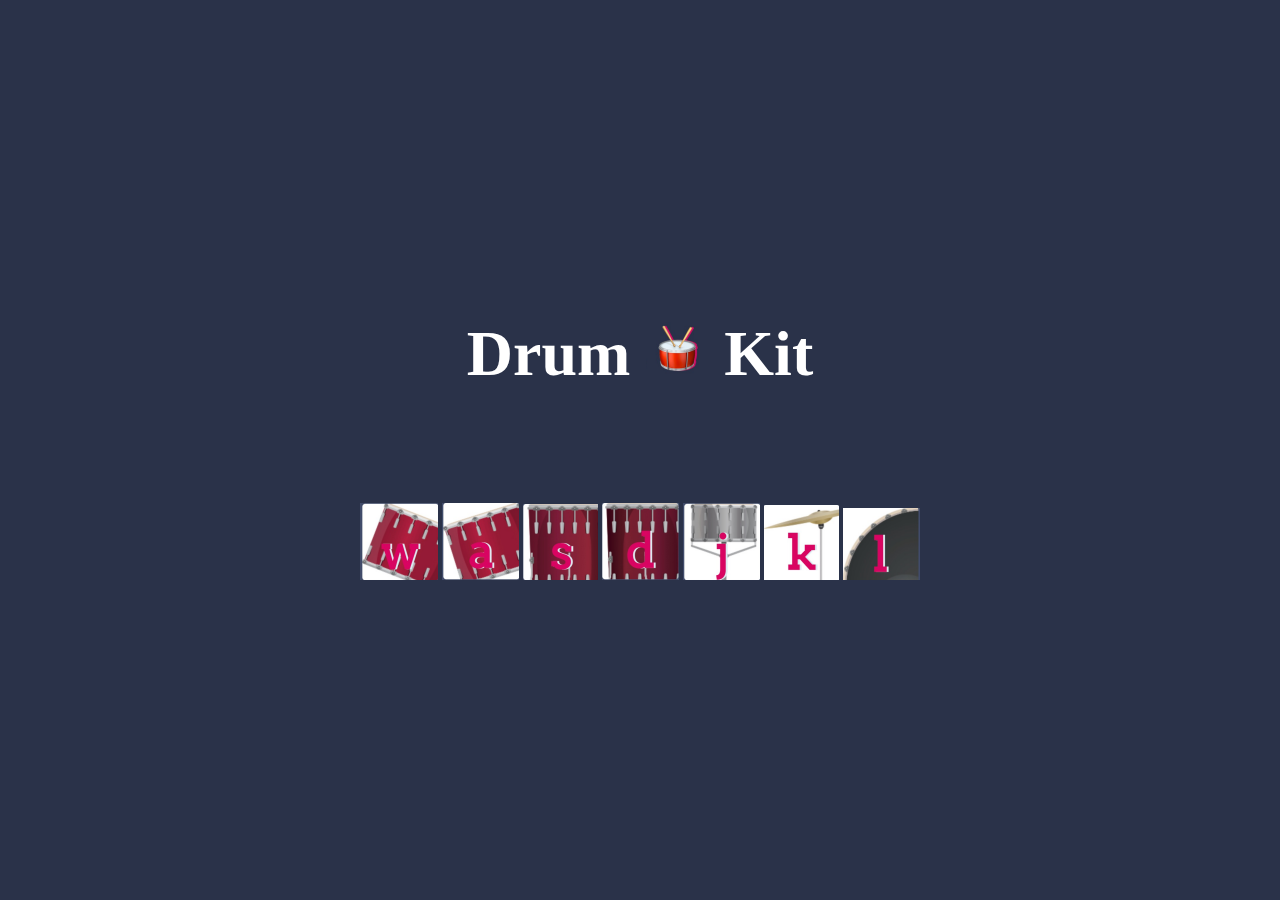
<file: Exercise3/index.html>
<!DOCTYPE html>
<html lang="en">
	<head>
		<meta charset="UTF-8" />
		<meta
			http-equiv="X-UA-Compatible"
			content="IE=edge"
		/>
		<meta
			name="viewport"
			content="width=device-width, initial-scale=1.0"
		/>
		<link
			rel="stylesheet"
			href="./style.css"
		/>
		<title>Exercise 3</title>
	</head>
	<body>
		<div id="root">
			<h1>
				Drum
				<img
					src="./img/drum.png"
					alt="logo"
				/>
				Kit
			</h1>
			<div class="actions">
				<img
					class="drum"
					src="./img/wDrum.png"
					alt="wDrum"
				/>
				<img
					class="drum"
					src="./img/aDrum.png"
					alt="aDrum"
				/>
				<img
					class="drum"
					src="./img/sDrum.png"
					alt="sDrum"
				/>
				<img
					class="drum"
					src="./img/dDrum.png"
					alt="dDrum"
				/>
				<img
					class="drum"
					src="./img/jDrum.png"
					alt="jDrum"
				/>
				<img
					class="drum"
					src="./img/kDrum.png"
					alt="kDrum"
				/>
				<img
					class="drum"
					src="./img/lDrum.png"
					alt="lDrum"
				/>
			</div>
		</div>
		<script src="./app.js"></script>
	</body>
</html>
</file>
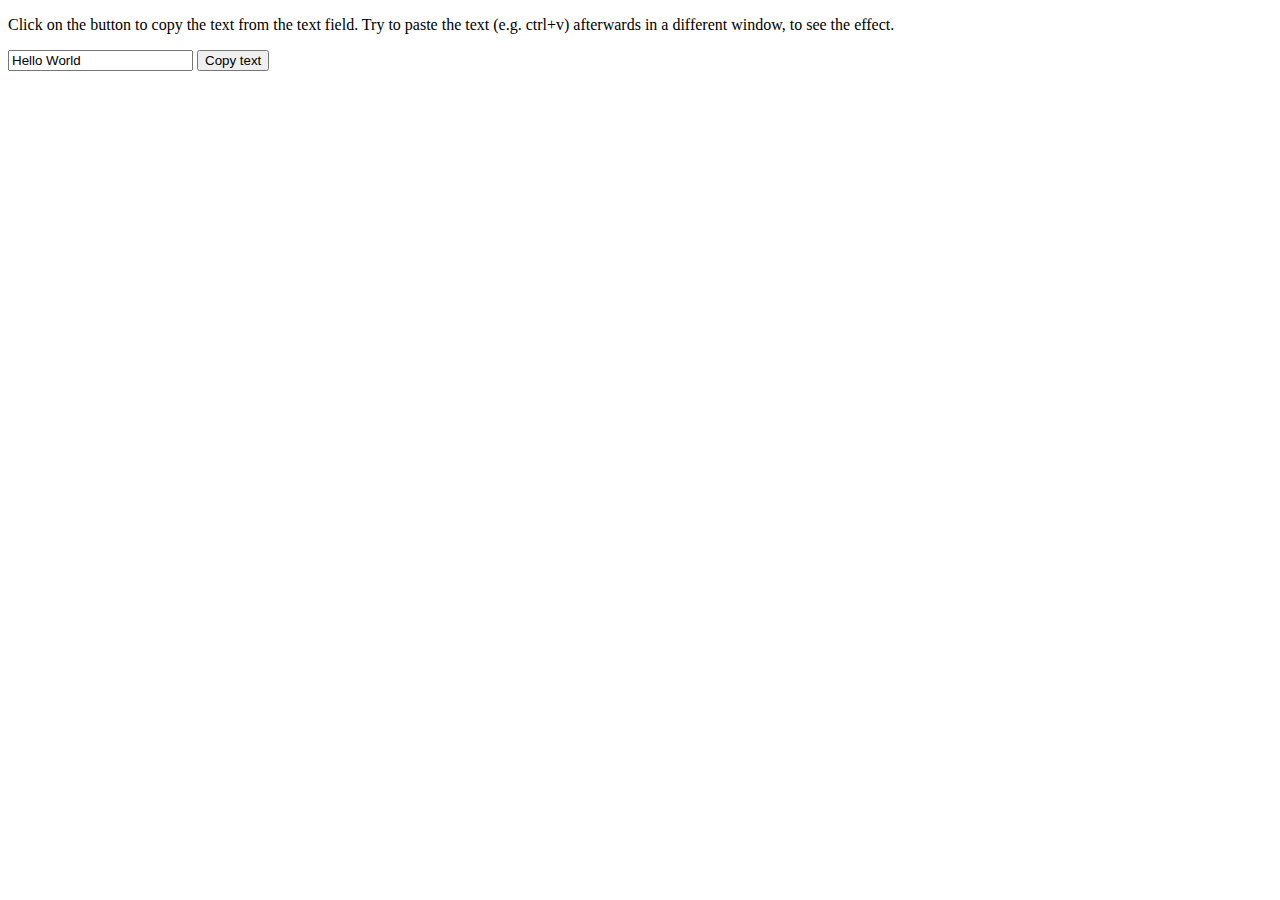
<file: Excercise1/cau2/index.html>
<!DOCTYPE html>
<html lang="en">
<head>
    <meta charset="UTF-8">
    <meta http-equiv="X-UA-Compatible" content="IE=edge">
    <meta name="viewport" content="width=device-width, initial-scale=1.0">
    <title>Document</title>
</head>
<body>
    <p>Click on the button to copy the text from the text field. Try to paste the text (e.g. ctrl+v) afterwards in a different window, to see the effect.</p>

    <input type="text" value="Hello World" id="myInput">
    <button onclick="myFunction()">Copy text</button>
    
    <script>
    function myFunction() {
      // Get the text field
      var copyText = document.getElementById("myInput");
    
      // Select the text field
      copyText.select();
      copyText.setSelectionRange(0, 99999); // For mobile devices
    
      // Copy the text inside the text field
      navigator.clipboard.writeText(copyText.value);
      
      // Alert the copied text
      alert("Copied the text: " + copyText.value);
    }
    </script>
</body>
</html>
</file>
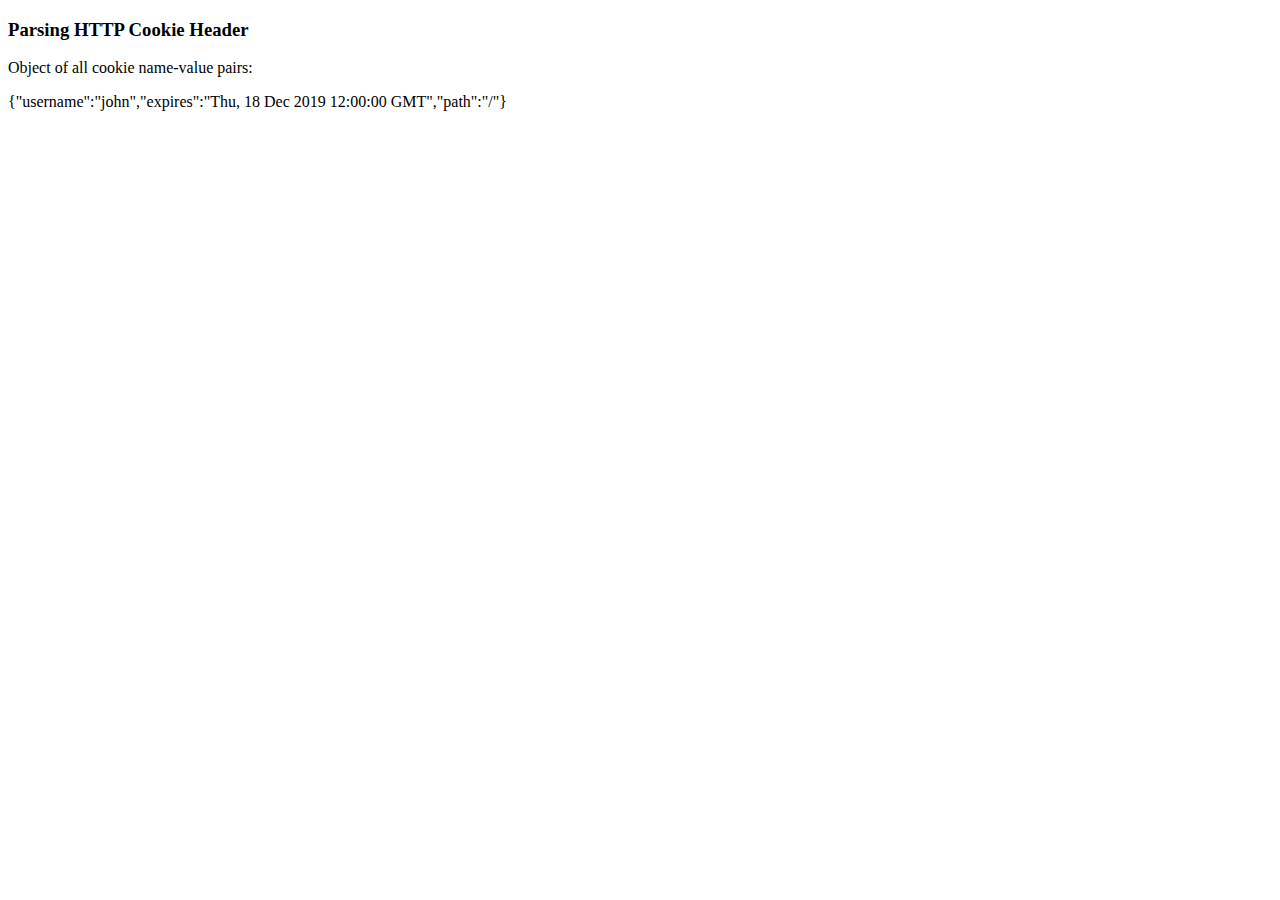
<file: Excercise1/cau3/index.html>
<!Doctype HTML>
<HTML>
<head>
   <title>Example</title>
</head>
<body>
   <h3> Parsing HTTP Cookie Header </h3>
   <p> Object of all cookie name-value pairs:</p>
   <div id="result"></div>
   <script>
      // Function to parse the cookie header
      function parseCookieHeader(header) {
      
         // Split the header into individual name-value pairs
         var pairs = header.split(';');
      
         // Create an object to store the cookies
         var cookies = {};

         // Loop through the name-value pairs and store them in the object
         for (var i = 0; i < pairs.length; i++) {
            var nameValue = pairs[i].split('=');
            cookies[nameValue[0].trim()] = nameValue[1];
         }
      
         // Return the object
         return cookies;
      }

      // Get the cookie header from the document
      var header = "username=john; expires=Thu, 18 Dec 2019 12:00:00 GMT; path=/;"

      // Parse the cookie header
      var cookies = parseCookieHeader(header);

      // Display the cookies
      console.log(cookies)
      document.getElementById("result").innerHTML = JSON.stringify(cookies)
   </script>
</body>
</html>
</file>
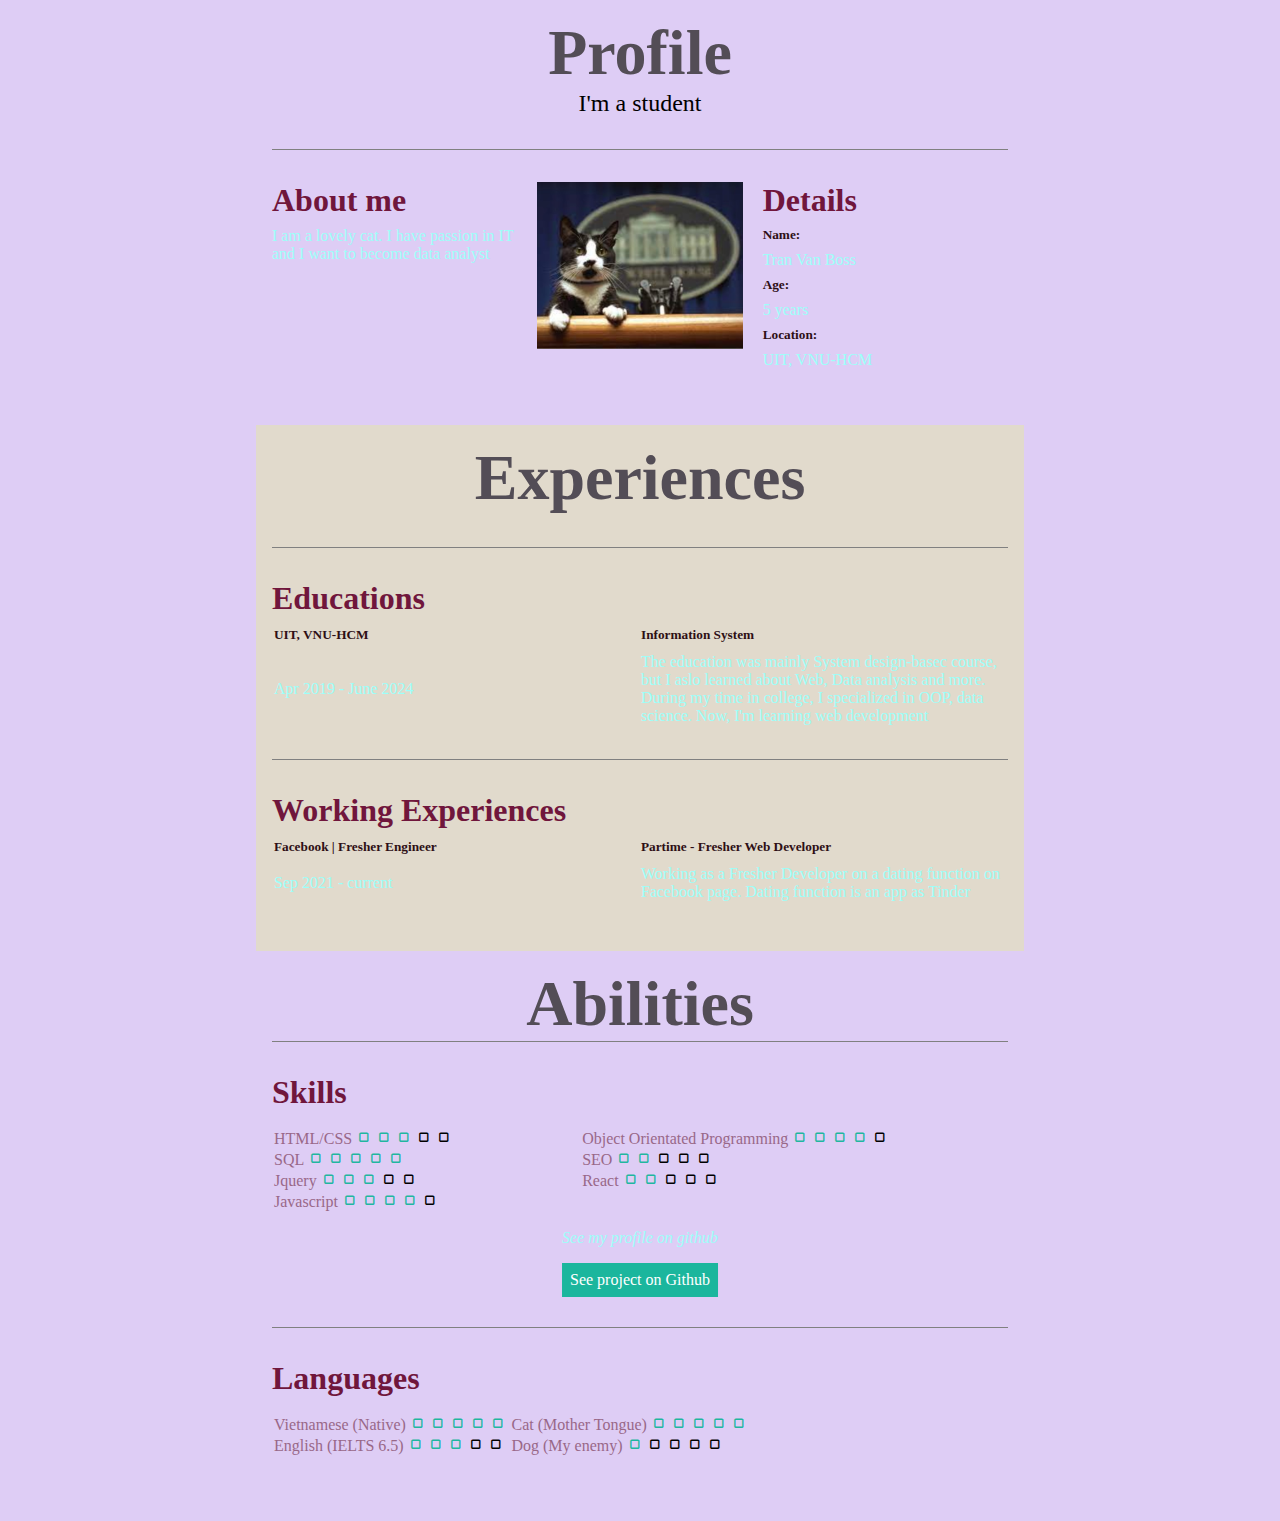
<file: Exercise2/Cau2/index.html>
<!DOCTYPE html>
<html lang="en">
	<head>
		<meta charset="UTF-8" />
		<meta
			http-equiv="X-UA-Compatible"
			content="IE=edge"
		/>
		<meta
			name="viewport"
			content="width=device-width, initial-scale=1.0"
		/>
		<link
			rel="stylesheet"
			href="./style.css"
		/>
		<link
			href="https://unpkg.com/boxicons@2.1.4/css/boxicons.min.css"
			rel="stylesheet"
		/>
		<title>Exercise 2 - Cau 2</title>
	</head>
	<body>
		<!-- Start profile section -->
		<section id="profile">
			<h1>Profile</h1>
			<h4>I'm a student</h4>
			<div class="profile__content">
				<div class="profile__content-aboutme">
					<h3>About me</h3>
					<p>I am a lovely cat. I have passion in IT and I want to become data analyst</p>
				</div>
				<div class="profile__content-image">
					<img
						src="./img.png"
						alt="Avatar"
					/>
				</div>
				<div class="profile__content-details">
					<h3>Details</h3>
					<h5>Name:</h5>
					<p>Tran Van Boss</p>
					<h5>Age:</h5>
					<p>5 years</p>
					<h5>Location:</h5>
					<p>UIT, VNU-HCM</p>
				</div>
			</div>
		</section>
		<!-- End profile section -->
		<!-- Start experiences section -->
		<section id="experiences">
			<h1>Experiences</h1>
			<div class="experiences__content">
				<div class="experiences__content-educations">
					<h3>Educations</h3>
					<table>
						<tr>
							<td>
								<h5>UIT, VNU-HCM</h5>
							</td>
							<td>
								<h5>Information System</h5>
							</td>
						</tr>
						<tr>
							<td>
								<p>Apr 2019 - June 2024</p>
							</td>
							<td>
								<p>
									The education was mainly System design-basec course, but I aslo learned about Web, Data analysis and
									more. During my time in college, I specialized in OOP, data science. Now, I'm learning web development
								</p>
							</td>
						</tr>
					</table>
				</div>
				<div class="experiences__content-workingexp">
					<h3>Working Experiences</h3>
					<table>
						<tr>
							<td>
								<h5>Facebook | Fresher Engineer</h5>
							</td>
							<td>
								<h5>Partime - Fresher Web Developer</h5>
							</td>
						</tr>
						<tr>
							<td>
								<p>Sep 2021 - current</p>
							</td>
							<td>
								<p>
									Working as a Fresher Developer on a dating function on Facebook page. Dating function is an app as
									Tinder
								</p>
							</td>
						</tr>
					</table>
				</div>
			</div>
		</section>
		<!-- End experiences section -->
		<!-- Start Abilities section -->
		<section id="abilities">
			<h1>Abilities</h1>
			<div class="abilities__content">
				<div class="abilities__content-skills">
					<h3>Skills</h3>
					<table>
						<tr>
							<td>
								<span>HTML/CSS</span>
								<i class="bx bx-checkbox tick"></i>
								<i class="bx bx-checkbox tick"></i>
								<i class="bx bx-checkbox tick"></i>
								<i class="bx bx-checkbox"></i>
								<i class="bx bx-checkbox"></i>
							</td>
							<td>
								<span>Object Orientated Programming</span>
								<i class="bx bx-checkbox tick"></i>
								<i class="bx bx-checkbox tick"></i>
								<i class="bx bx-checkbox tick"></i>
								<i class="bx bx-checkbox tick"></i>
								<i class="bx bx-checkbox"></i>
							</td>
						</tr>
						<tr>
							<td>
								<span>SQL</span>
								<i class="bx bx-checkbox tick"></i>
								<i class="bx bx-checkbox tick"></i>
								<i class="bx bx-checkbox tick"></i>
								<i class="bx bx-checkbox tick"></i>
								<i class="bx bx-checkbox tick"></i>
							</td>
							<td>
								<span>SEO</span>
								<i class="bx bx-checkbox tick"></i>
								<i class="bx bx-checkbox tick"></i>
								<i class="bx bx-checkbox"></i>
								<i class="bx bx-checkbox"></i>
								<i class="bx bx-checkbox"></i>
							</td>
						</tr>
						<tr>
							<td>
								<span>Jquery</span>
								<i class="bx bx-checkbox tick"></i>
								<i class="bx bx-checkbox tick"></i>
								<i class="bx bx-checkbox tick"></i>
								<i class="bx bx-checkbox"></i>
								<i class="bx bx-checkbox"></i>
							</td>
							<td>
								<span>React</span>
								<i class="bx bx-checkbox tick"></i>
								<i class="bx bx-checkbox tick"></i>
								<i class="bx bx-checkbox"></i>
								<i class="bx bx-checkbox"></i>
								<i class="bx bx-checkbox"></i>
							</td>
						</tr>
						<tr>
							<td>
								<span>Javascript</span>
								<i class="bx bx-checkbox tick"></i>
								<i class="bx bx-checkbox tick"></i>
								<i class="bx bx-checkbox tick"></i>
								<i class="bx bx-checkbox tick"></i>
								<i class="bx bx-checkbox"></i>
							</td>
						</tr>
					</table>
					<p class="see-on-github-p"><i>See my profile on github</i></p>
					<a
						href=""
						class="see-on-github-a"
						>See project on Github
					</a>
				</div>
				<div class="abilities__content-languages">
					<h3>Languages</h3>
					<table>
						<tr>
							<td>
								<span>Vietnamese (Native)</span>
								<i class="bx bx-checkbox tick"></i>
								<i class="bx bx-checkbox tick"></i>
								<i class="bx bx-checkbox tick"></i>
								<i class="bx bx-checkbox tick"></i>
								<i class="bx bx-checkbox tick"></i>
							</td>
							<td>
								<span>Cat (Mother Tongue) </span>
								<i class="bx bx-checkbox tick"></i>
								<i class="bx bx-checkbox tick"></i>
								<i class="bx bx-checkbox tick"></i>
								<i class="bx bx-checkbox tick"></i>
								<i class="bx bx-checkbox tick"></i>
							</td>
						</tr>
						<tr>
							<td>
								<span>English (IELTS 6.5)</span>
								<i class="bx bx-checkbox tick"></i>
								<i class="bx bx-checkbox tick"></i>
								<i class="bx bx-checkbox tick"></i>
								<i class="bx bx-checkbox"></i>
								<i class="bx bx-checkbox"></i>
							</td>
							<td>
								<span>Dog (My enemy)</span>
								<i class="bx bx-checkbox tick"></i>
								<i class="bx bx-checkbox"></i>
								<i class="bx bx-checkbox"></i>
								<i class="bx bx-checkbox"></i>
								<i class="bx bx-checkbox"></i>
							</td>
						</tr>
					</table>
				</div>
			</div>
		</section>
		<!-- End Abilities section -->
		<script src="./app.js"></script>
	</body>
</html>
</file>
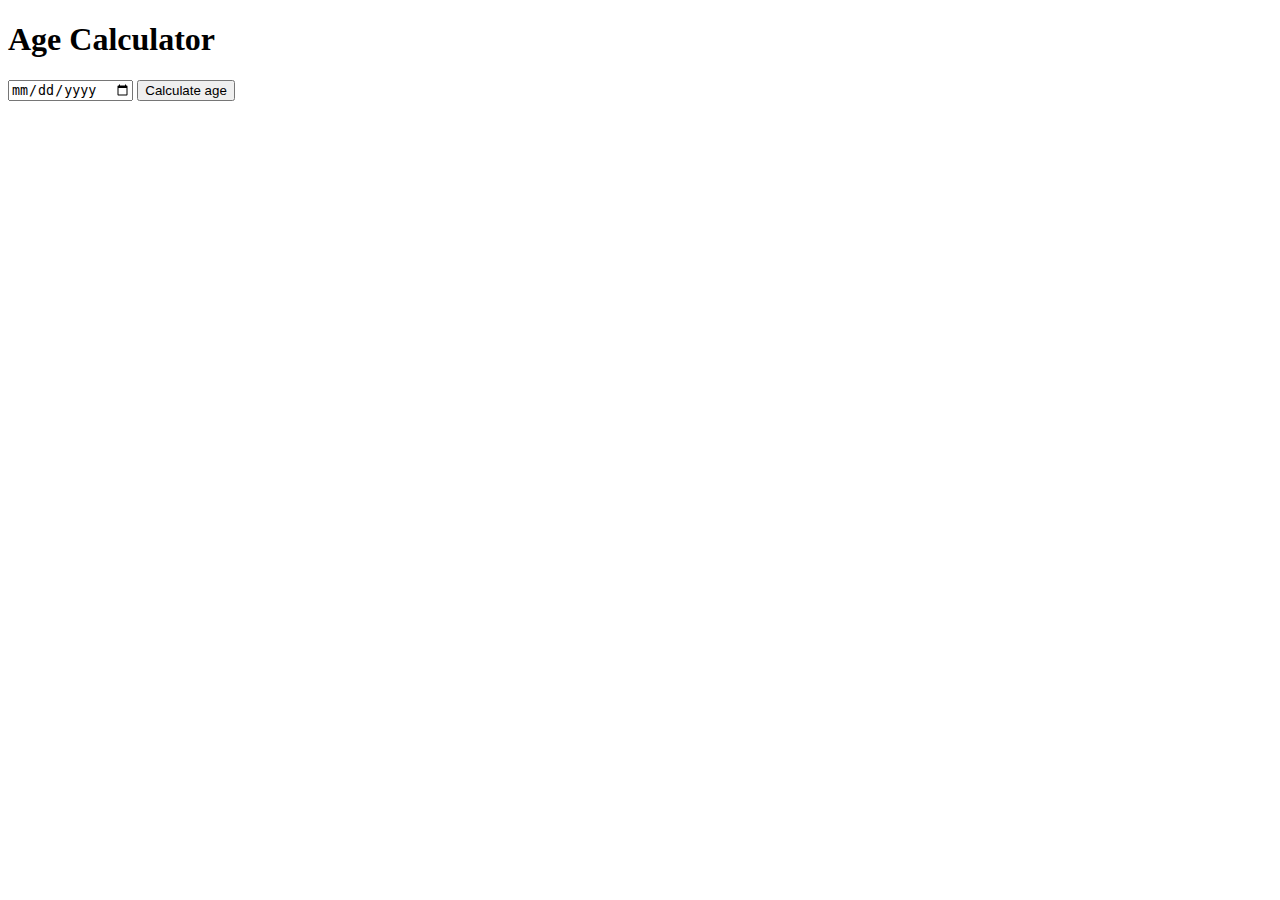
<file: Exercise2/Cau4/index.html>
<!DOCTYPE html>
<html lang="en">
	<head>
		<meta charset="UTF-8" />
		<meta
			http-equiv="X-UA-Compatible"
			content="IE=edge"
		/>
		<meta
			name="viewport"
			content="width=device-width, initial-scale=1.0"
		/>
		<title>Exercise 2 - Cau 4</title>
	</head>
	<body>
		<div id="root">
			<h1>Age Calculator</h1>
			<form>
				<input
					id="inputDOB"
					type="date"
				/>
				<button>Calculate age</button>
			</form>
			<p id="result"></p>
		</div>
		<script src="./app.js"></script>
	</body>
</html>
</file>
<file: Exercise3/style.css>
* {
	box-sizing: border-box;
	padding: 0;
	margin: 0;
}
body {
	width: 100vw;
	height: 100vh;
	background: #2a3249;
}
#root {
	width: 100%;
	height: 100%;
	display: flex;
	flex-direction: column;
	justify-content: center;
	align-items: center;
}
h1 {
	color: #fff;
	font-size: 4rem;
	margin: 0 auto;
}
.actions {
	margin-top: 7rem;
}
</file>
<file: Exercise2/Cau2/style.css>
* {
	box-sizing: border-box;
	padding: 0;
	margin: 0;
}
body {
	width: 100vw;
	height: 100vh;
}
section {
	width: 60%;
	height: max-content;
	padding: 1rem;
	margin: 0 auto;
	text-align: center;
}
#profile h1,
#experiences h1,
#abilities h1 {
	font-size: 4rem;
	color: rgba(5, 180, 148, 0.9);
}
#profile h4 {
	margin-bottom: 2rem;
	font-weight: normal;
	font-size: 1.5rem;
}
.profile__content {
	padding: 2rem 0;
	border-top: 1px solid grey;
	display: grid;
	grid-template-columns: repeat(3, 1fr);
}
.profile__content-aboutme,
.profile__content-details {
	text-align: left;
}
.profile__content-aboutme h3,
.profile__content-details h3,
.experiences__content-educations h3,
.experiences__content-workingexp h3,
.abilities__content-skills h3,
.abilities__content-languages h3 {
	color: rgba(5, 180, 148, 0.9);
	font-size: 2rem;
	margin-bottom: 0.5rem;
}
.profile__content-details h5,
.profile__content-details p {
	margin-bottom: 0.5rem;
}
#experiences {
	background: rgba(227, 227, 177, 0.6);
}
#experiences h1 {
	margin-bottom: 2rem;
}
.experiences__content-educations,
.experiences__content-workingexp,
.abilities__content-skills,
.abilities__content-languages {
	border-top: 1px solid grey;
	text-align: left;
	padding: 2rem 0;
}
.experiences__content-educations td,
.experiences__content-workingexp td,
.abilities__content-skills td,
.abilities__content-languages td {
	width: 50%;
}
.experiences__content-educations h5,
.experiences__content-workingexp h5 {
	margin-bottom: 0.5rem;
}
.abilities__content-skills table,
.abilities__content-languages table {
	margin: 1rem 0;
	position: relative;
}
.abilities__content-languages {
	margin-top: 3rem;
}
.tick {
	color: rgba(5, 180, 148, 0.9);
}
.see-on-github-p {
	text-align: center;
}
.see-on-github-a {
	position: absolute;
	left: 50%;
	transform: translateX(-50%);
	text-decoration: none;
	background: rgba(5, 180, 148, 0.9);
	color: white;
	padding: 0.5rem;
	margin: 1rem 0;
}
</file>
